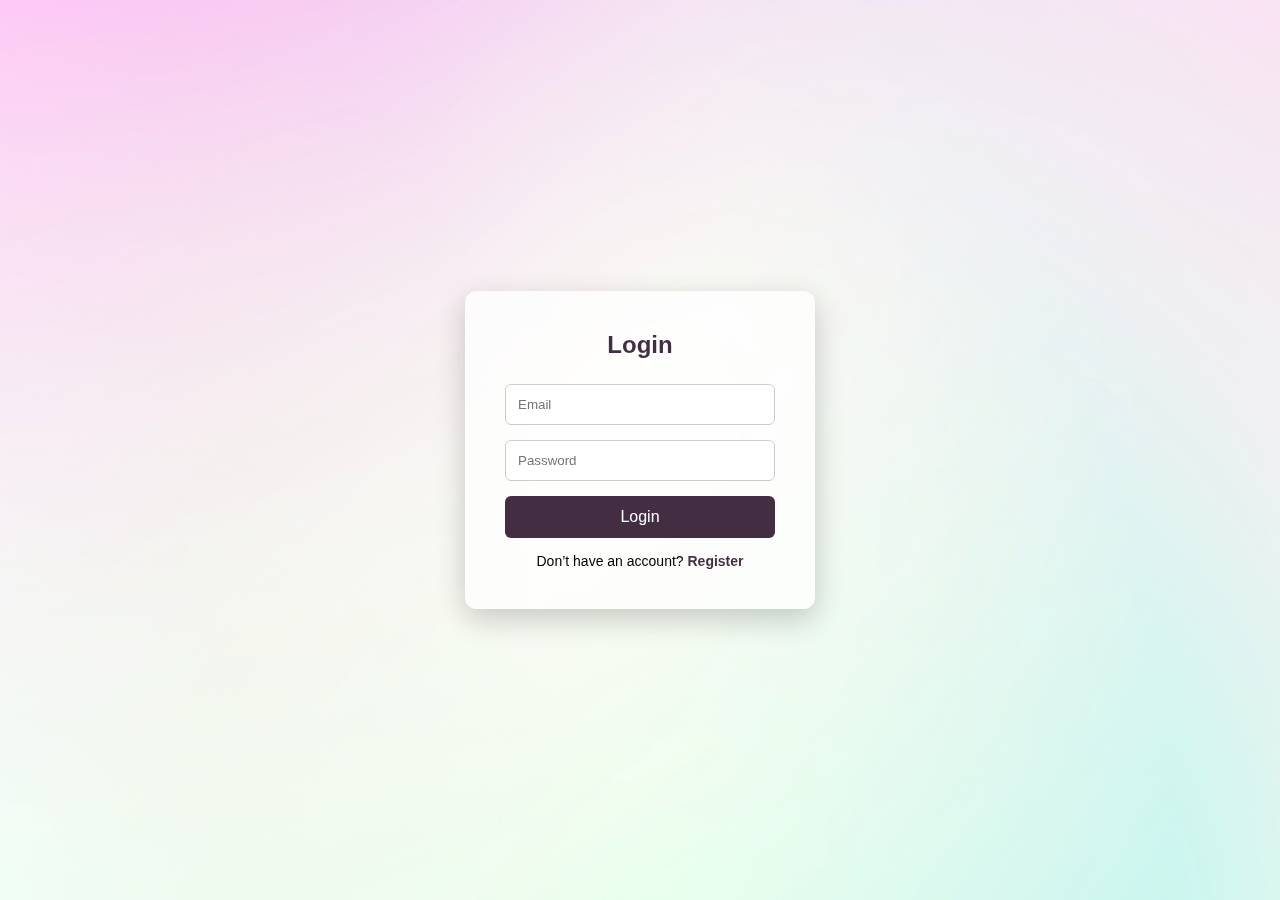
<file: logreg/log-in.html>
<!DOCTYPE html>
<html lang="en">
<head>
    <meta charset="UTF-8">
    <meta name="viewport" content="width=device-width, initial-scale=1.0">
    <link rel="stylesheet" href="log-reg.css">
    <link rel="shortcut icon" href="../images/programming_2620993.png" type="image/x-icon">
    <title>Log In</title>
</head>
<body>
    <div class="auth-bg">
    <div class="auth-box">
        <h2>Login</h2>

        <form>
            <input type="email" placeholder="Email" required>
            <input type="password" placeholder="Password" required>

            <button type="submit">Login</button>
        </form>

        <p class="switch">
            Don’t have an account?
            <a href="/logreg/register.html">Register</a>
        </p>
    </div>
</div>
</body>
</html>
</file>
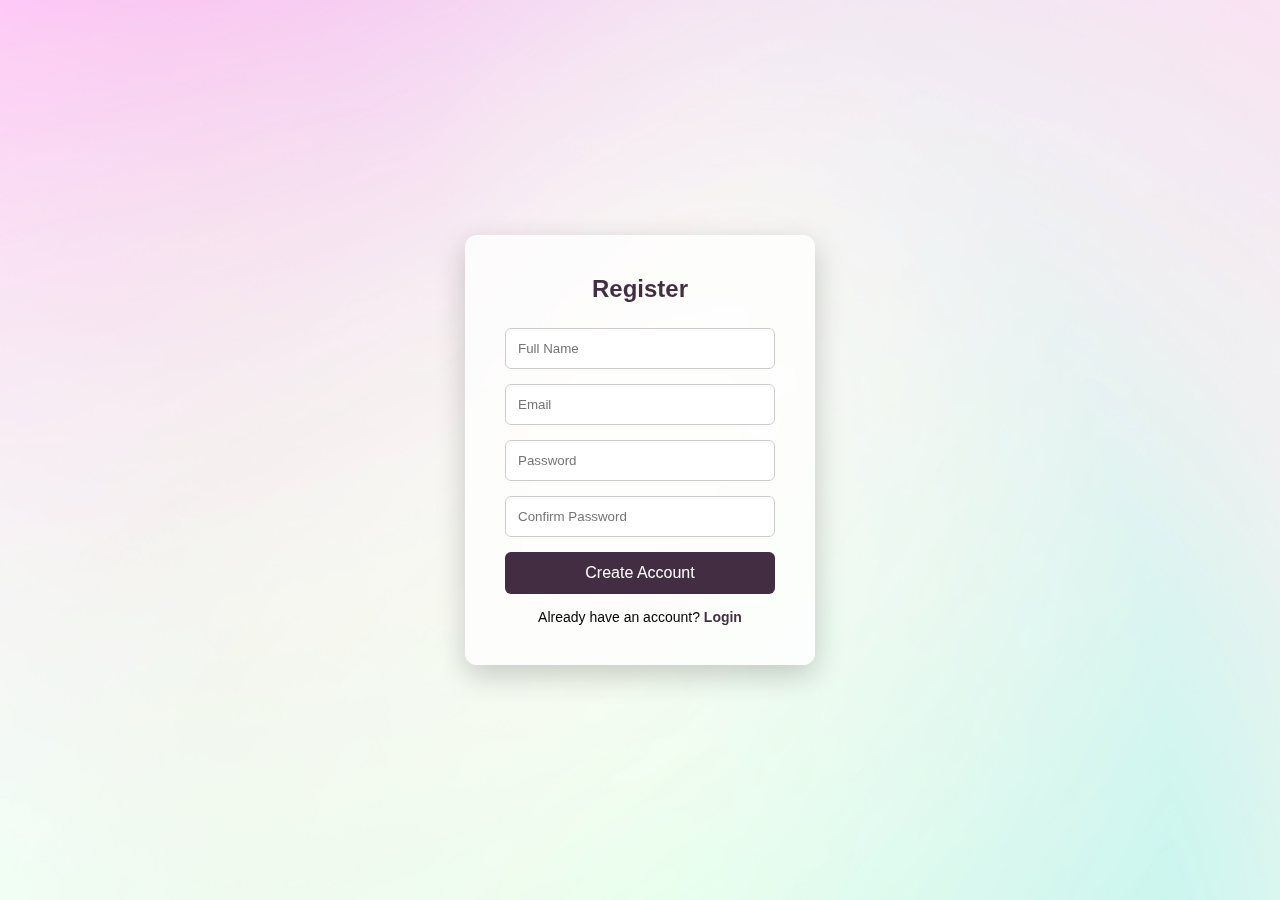
<file: logreg/register.html>
<!DOCTYPE html>
<html lang="en">
<head>
    <meta charset="UTF-8">
    <meta name="viewport" content="width=device-width, initial-scale=1.0">
    <link rel="stylesheet" href="log-reg.css">
    <link rel="shortcut icon" href="/images/programming_2620993.png" type="image/x-icon">
    <title>Register</title>
</head>
<body>
    <div class="auth-bg">
    <div class="auth-box">
        <h2>Register</h2>

        <form>
            <input type="text" placeholder="Full Name" required>
            <input type="email" placeholder="Email" required>
            <input type="password" placeholder="Password" required>
            <input type="password" placeholder="Confirm Password" required>

            <button type="submit">Create Account</button>
        </form>

        <p class="switch">
            Already have an account?
            <a href="log-in.html">Login</a>
        </p>
    </div>
</div>
</body>
</html>
</file>
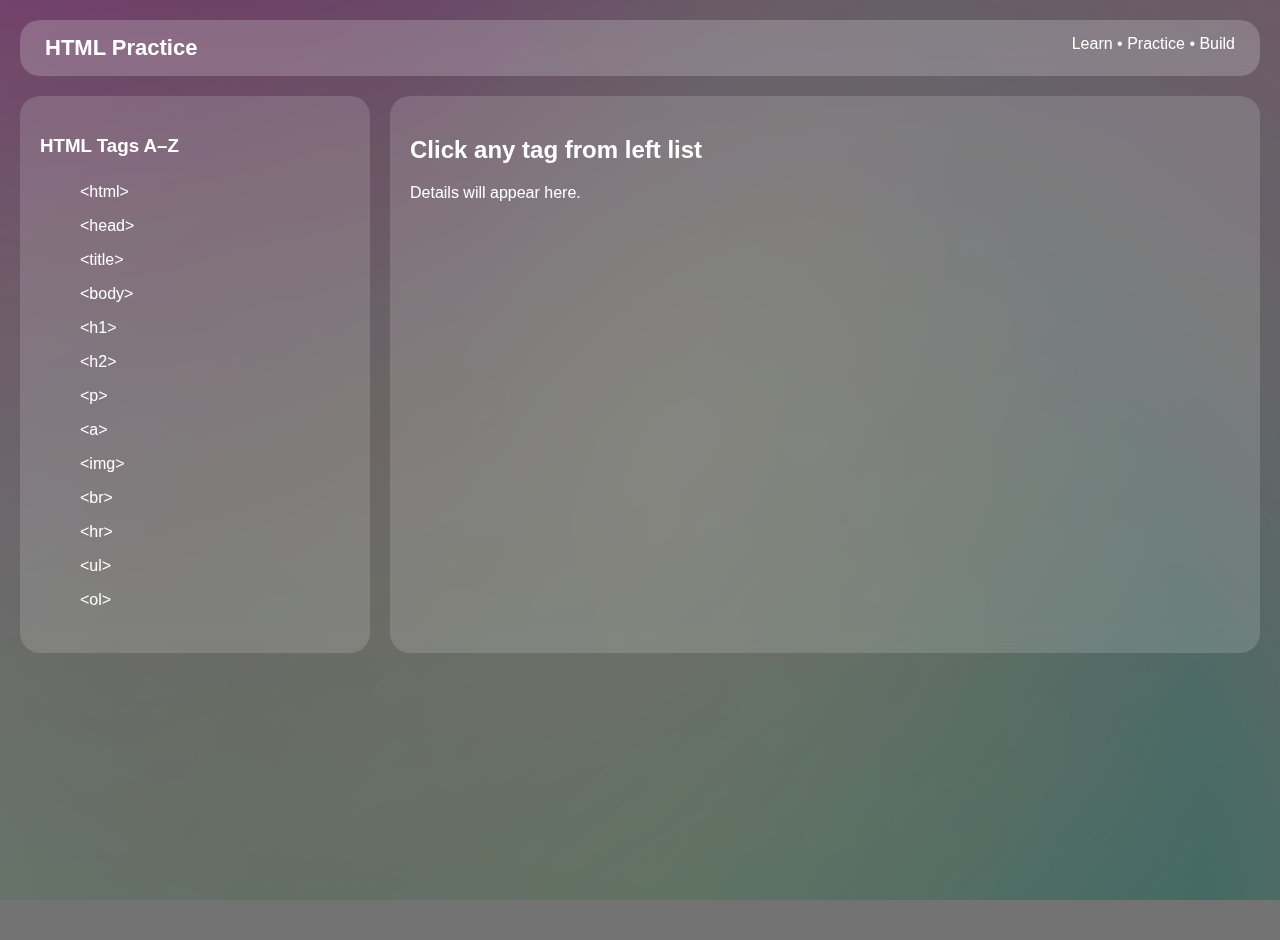
<file: practice/practice.html>
<!DOCTYPE html>
<html lang="en">
<head>
<meta charset="UTF-8">
<link rel="shortcut icon" href="../images/programming_2620993.png" type="image/x-icon">
<link rel="stylesheet" href="practice.css">
<title>Online Learning Platform</title>
</head>

<body>

<div class="overlay">

<nav>
    <div><b style="font-size:22px;">HTML Practice</b></div>
    <div>Learn • Practice • Build</div>
</nav>

<div class="container">

<div class="sidebar">
    <h3>HTML Tags A–Z</h3>

    <ul id="tagList"></ul>

</div>

<div class="content" id="contentBox">
    <h2>Click any tag from left list</h2>
    <p>Details will appear here.</p>
</div>

</div>

</div>

<script>
fetch("data/html.json")
.then(response => response.json())
.then(tags => {

    let list = "";
    for(let t of tags){
        list += `<li onclick="show('${t.name}')">${t.tag}</li>`;
    }

    document.getElementById("tagList").innerHTML = list;

    window.show = function(name){
        const item = tags.find(x => x.name === name);
        document.getElementById("contentBox").innerHTML =
        `<h2>${item.tag}</h2><p>${item.description}</p>`;
    };
});
</script>


</body>
</html>
</file>
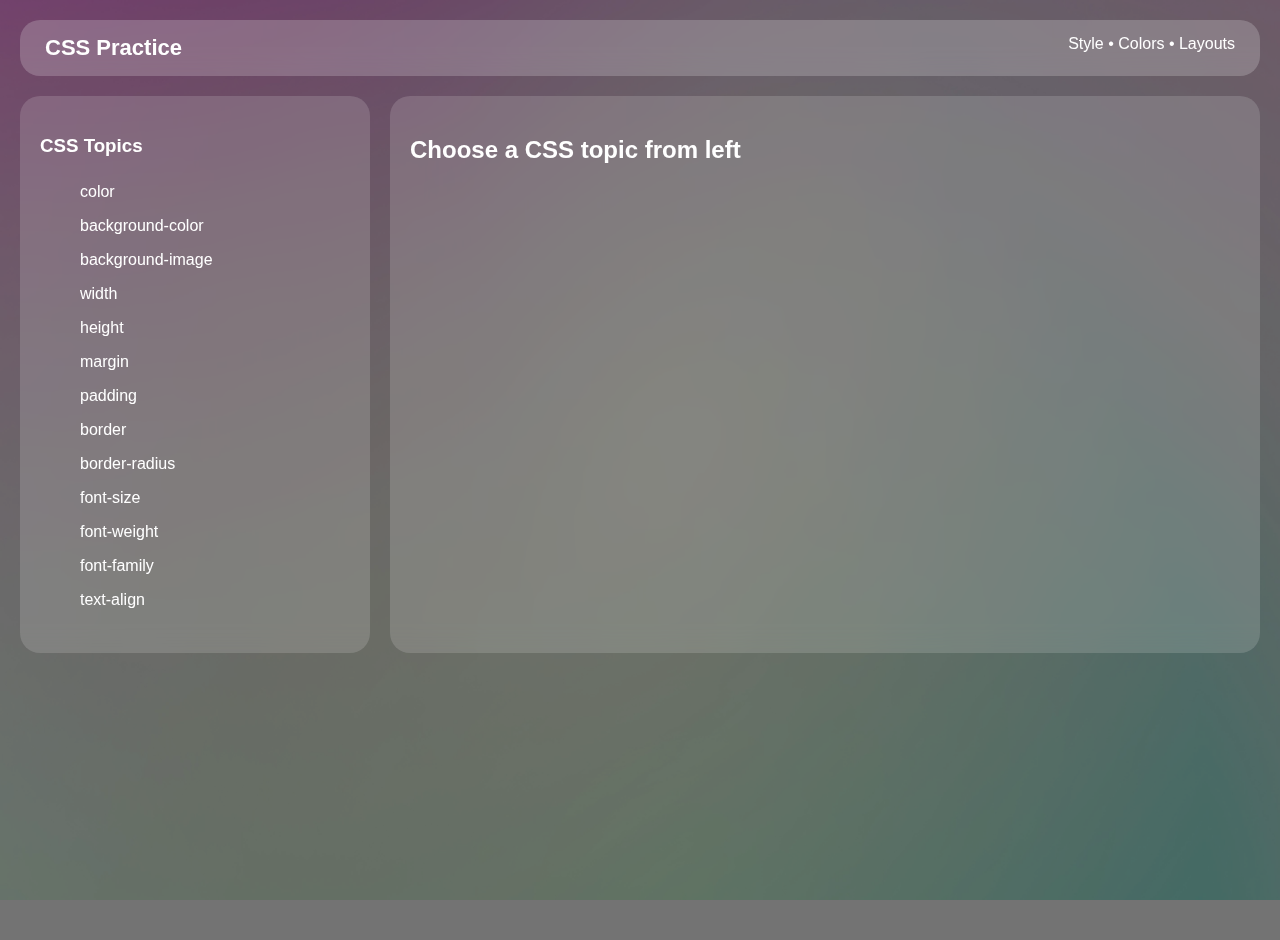
<file: practice/practicecss.html>
<!DOCTYPE html>
<html lang="en">
<head>
<meta charset="UTF-8">
<link rel="shortcut icon" href="../images/programming_2620993.png" type="image/x-icon">
<link rel="stylesheet" href="practice.css">
<title>Online Learning Platform</title>

</head>

<body>

<div class="overlay">

<nav>
    <div><b style="font-size:22px;">CSS Practice</b></div>
    <div>Style • Colors • Layouts</div>
</nav>

<div class="container">

<div class="sidebar">
    <h3>CSS Topics</h3>

    <ul id="tagList"></ul>

</div>

<div class="content" id="contentBox">
    <h2>Choose a CSS topic from left</h2>
</div>

</div>

</div>

<script>
fetch("data/css.json")
.then(response => response.json())
.then(tags => {

    let list = "";
    for(let t of tags){
        list += `<li onclick="show('${t.name}')">${t.tag}</li>`;
    }

    document.getElementById("tagList").innerHTML = list;

    window.show = function(name){
        const item = tags.find(x => x.name === name);
        document.getElementById("contentBox").innerHTML =
        `<h2>${item.tag}</h2><p>${item.description}</p>`;
    };
});
</script>


</body>
</html>
</file>
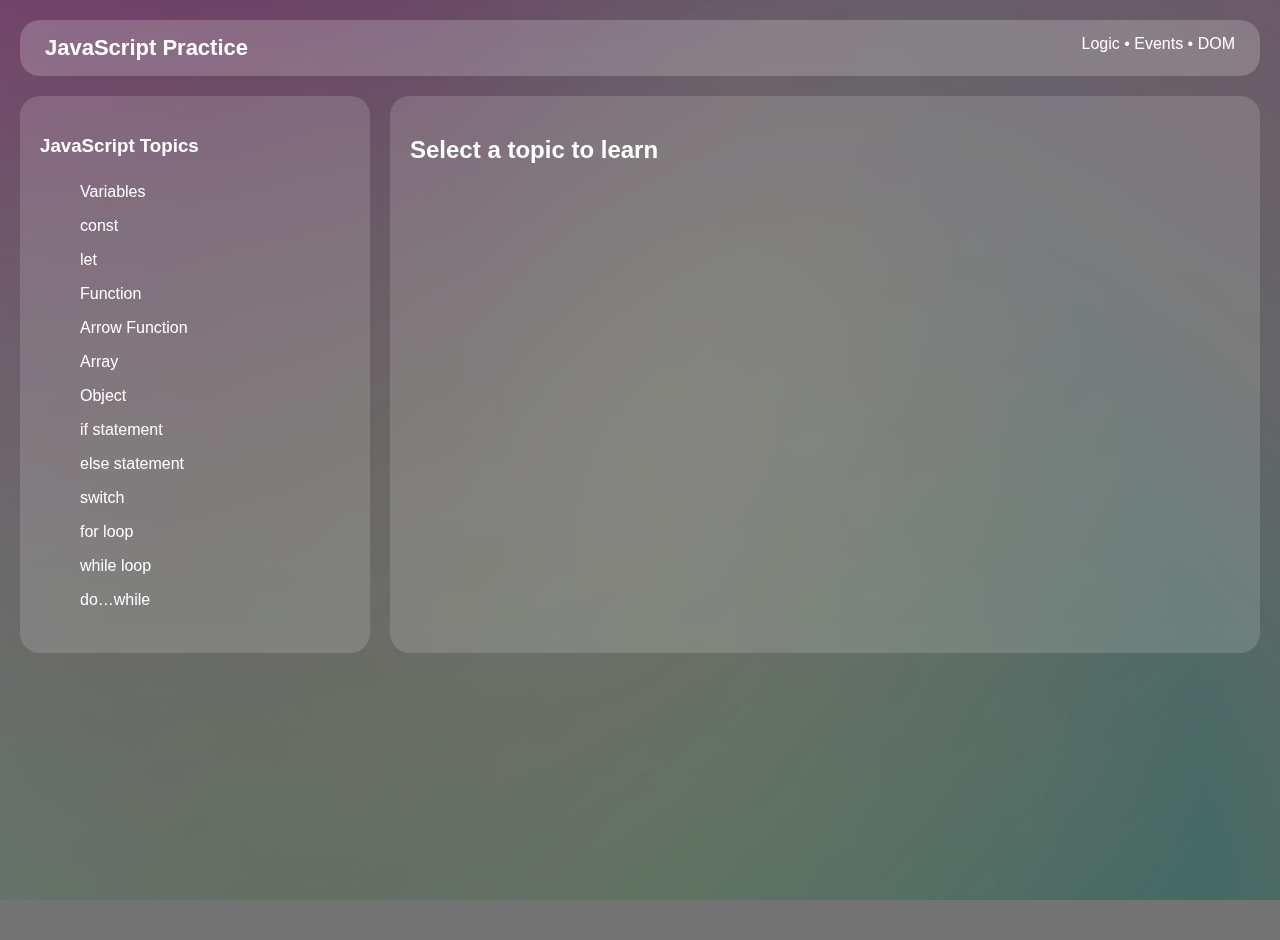
<file: practice/practicejs.html>
<!DOCTYPE html>
<html lang="en">
<head>
<meta charset="UTF-8">
<link rel="shortcut icon" href="../images/programming_2620993.png" type="image/x-icon">
<link rel="stylesheet" href="practice.css">
<title>Online Learning Platform</title>

</head>

<body>

<div class="overlay">

<nav>
    <div><b style="font-size:22px;">JavaScript Practice</b></div>
    <div>Logic • Events • DOM</div>
</nav>

<div class="container">

<div class="sidebar">
    <h3>JavaScript Topics</h3>

    <ul id="tagList"></ul>

</div>

<div class="content" id="contentBox">
    <h2>Select a topic to learn</h2>
</div>

</div>

</div>

<script>
fetch("data/js.json")
.then(response => response.json())
.then(tags => {

    let list = "";
    for(let t of tags){
        list += `<li onclick="show('${t.name}')">${t.tag}</li>`;
    }

    document.getElementById("tagList").innerHTML = list;

    window.show = function(name){
        const item = tags.find(x => x.name === name);
        document.getElementById("contentBox").innerHTML =
        `<h2>${item.tag}</h2><p>${item.description}</p>`;
    };
});
</script>


</body>
</html>
</file>
<file: logreg/log-reg.css>
* {
    margin: 0;
    padding: 0;
    box-sizing: border-box;
    font-family: Arial, sans-serif;
}
.auth-bg {
    min-height: 100vh;
    background: url("/images/pexels-codioful-7135067.jpg") center/cover no-repeat;
    display: flex;
    justify-content: center;
    align-items: center;
    position: relative;
}
.auth-bg::before {
    content: "";
    position: absolute;
    inset: 0;
    background: rgba(255,255,255,0.5);
}

.auth-box {
    position: relative;
    background: rgba(255,255,255,0.75);
    backdrop-filter: blur(8px);
    padding: 40px;
    width: 350px;
    border-radius: 12px;
    box-shadow: 0 10px 30px rgba(0,0,0,0.2);
    text-align: center;
}
.auth-box h2 {
    margin-bottom: 25px;
    color: #1e041ed5;
}
.auth-box input {
    width: 100%;
    padding: 12px;
    margin-bottom: 15px;
    border: 1px solid #ccc;
    border-radius: 6px;
    outline: none;
}
.auth-box button {
    width: 100%;
    padding: 12px;
    border: none;
    background: #1e041ed5;
    color: white;
    font-size: 16px;
    border-radius: 6px;
    cursor: pointer;
    transition: 0.3s;
}
.auth-box button:hover {
    background: #1e041ed5;
}
.switch {
    margin-top: 15px;
    font-size: 14px;
}
.switch a {
    color: #1e041ed5;
    font-weight: bold;
    text-decoration: none;
}
.switch a:hover {
    text-decoration: underline;
}
</file>
<file: practice/practice.css>
body{
    margin:0;
    font-family: Arial;
    background-image: url("../images/pexels-codioful-7135067.jpg");
    background-size: cover;
    background-attachment: fixed;
}
.overlay{
    background: rgba(0,0,0,0.55);
    min-height:100vh;
    padding:20px;
}
.container{
    display:flex;
    gap:20px;
}
.sidebar, .content{
    backdrop-filter: blur(12px);
    background: rgba(255,255,255,0.15);
    border-radius:20px;
    padding:20px;
    color:white;
}
.sidebar{ width:25%; }
.content{ flex:1; }
nav{
    display:flex;
    justify-content:space-between;
    padding:15px 25px;
    backdrop-filter: blur(12px);
    background: rgba(255,255,255,0.2);
    border-radius:20px;
    margin-bottom:20px;
    color:white;
}
.sidebar ul li{
    list-style:none;
    padding:8px 0;
    cursor:pointer;
}
.sidebar ul li:hover{
    color:#ffdd57;
}
</file>
